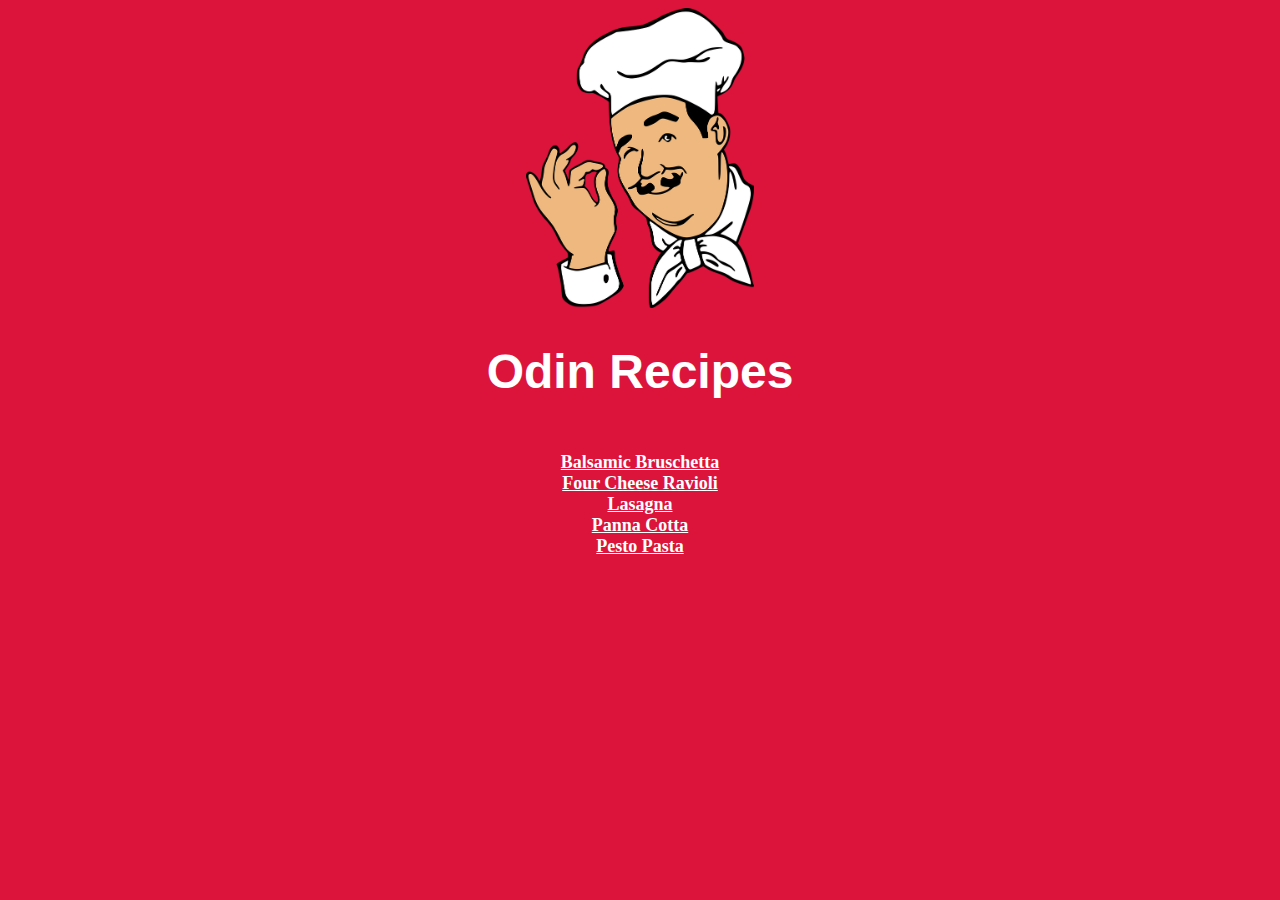
<file: index.html>
<!DOCTYPE html>
<html lang="en">
<head>
    <meta charset="UTF-8">
    <meta http-equiv="X-UA-Compatible" content="IE=edge">
    <meta name="viewport" content="width=device-width, initial-scale=1.0">
    <title>Odin Recipes</title>
    <link rel="stylesheet" href="./style.css">
</head>
<body>
    <img id="chef" src="./images/chef.webp" alt="chef_image">
    <h1>Odin Recipes</h1>
        <ul class="link">
            <li><a href="./recipes/balsamic_bruschetta.html">Balsamic Bruschetta</a></li>
            <li><a href="./recipes/four_cheese_ravioli.html">Four Cheese Ravioli</a></li>
            <li><a href="./recipes/lasagna.html">Lasagna</a></li>
            <li><a href="./recipes/panna_cotta.html">Panna Cotta</a></li>
            <li><a href="./recipes/pesto_pasta.html">Pesto Pasta</a></li>
        </ul>
        
</body>
</html>
</file>
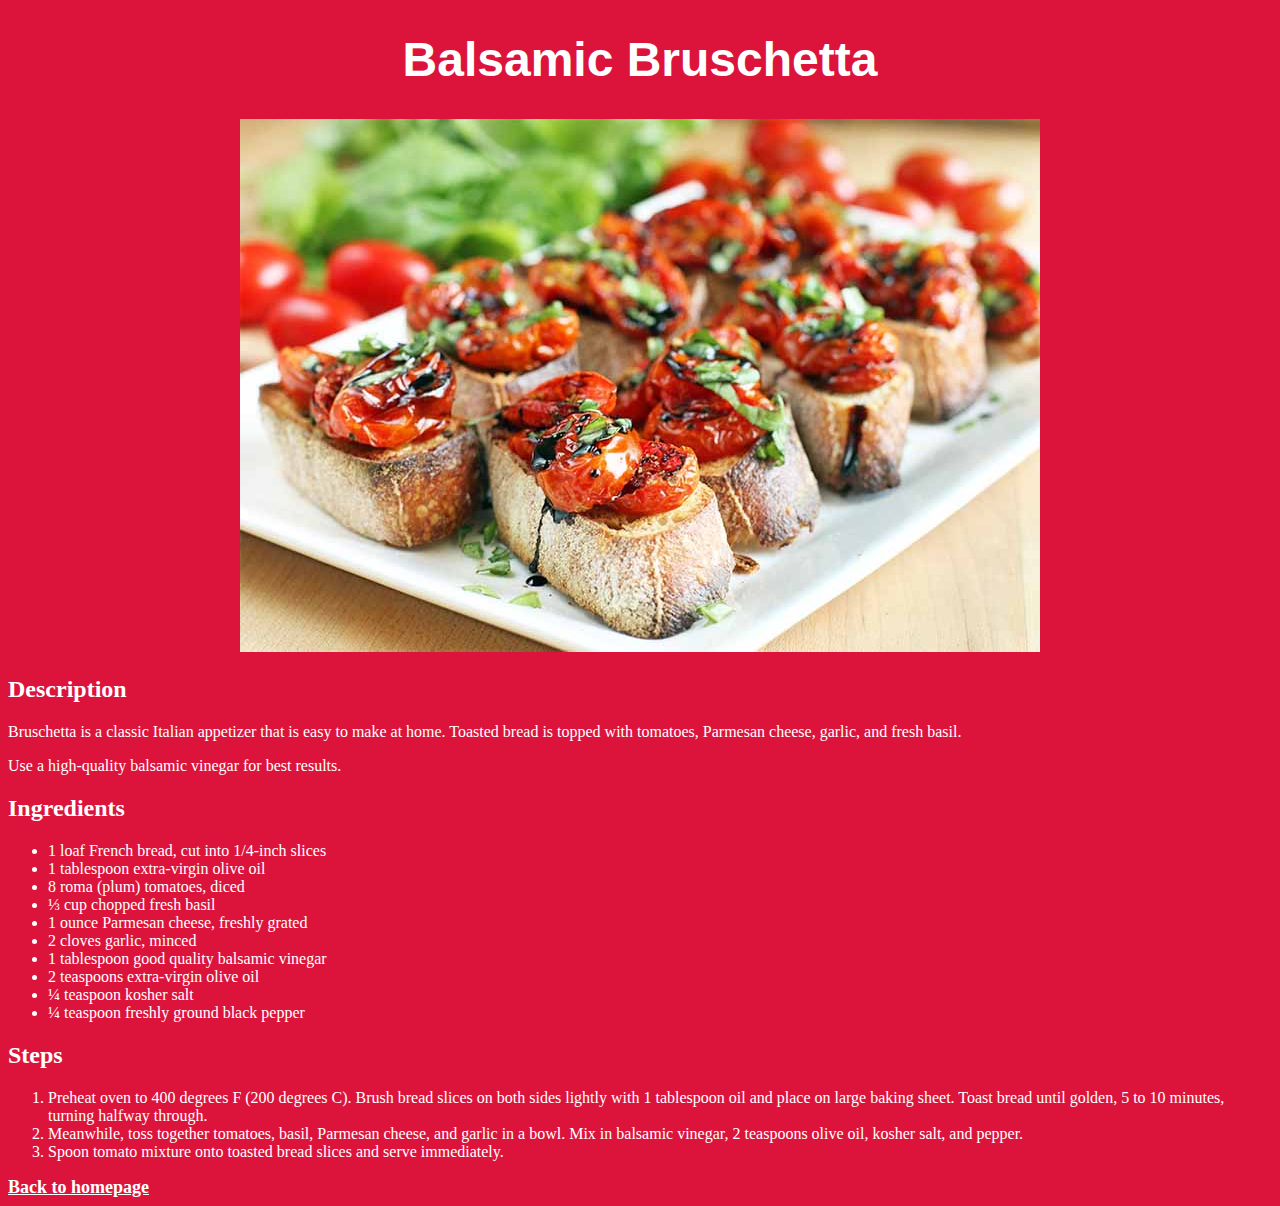
<file: recipes/balsamic_bruschetta.html>
<!DOCTYPE html>
<html lang="en">
<head>
    <meta charset="UTF-8">
    <meta http-equiv="X-UA-Compatible" content="IE=edge">
    <meta name="viewport" content="width=device-width, initial-scale=1.0">
    <title>Balsamic Bruschetta</title>
    <link rel="stylesheet" type="text/css" href="../style.css">
</head>
<body>
    <h1>Balsamic Bruschetta</h1>
    <img src="../images/balsamic_bruschetta.jpg" alt="balsamic_bruschetta_image">
<div class="recipes">    
    <h2>Description</h2>
        <p>Bruschetta is a classic Italian appetizer that is easy to make at home. Toasted bread is topped with tomatoes, Parmesan cheese, garlic, and fresh basil.</p>
        <p>Use a high-quality balsamic vinegar for best results.</p>
    <h2>Ingredients</h2>
        <ul>
            <li>1 loaf French bread, cut into 1/4-inch slices</li>

            <li>1 tablespoon extra-virgin olive oil</li>
            
            <li>8 roma (plum) tomatoes, diced</li>
            
            <li>⅓ cup chopped fresh basil</li>
            
            <li>1 ounce Parmesan cheese, freshly grated</li>
            
            <li>2 cloves garlic, minced</li>
            
            <li>1 tablespoon good quality balsamic vinegar</li>
            
            <li>2 teaspoons extra-virgin olive oil</li>
            
            <li>¼ teaspoon kosher salt</li>
            
            <li>¼ teaspoon freshly ground black pepper</li>
        </ul>
    <h2>Steps</h2>
        <ol>
            <li>Preheat oven to 400 degrees F (200 degrees C). Brush bread slices on both sides lightly with 1 tablespoon oil and place on large baking sheet. Toast bread until golden, 5 to 10 minutes, turning halfway through.</li>
            <li>Meanwhile, toss together tomatoes, basil, Parmesan cheese, and garlic in a bowl. Mix in balsamic vinegar, 2 teaspoons olive oil, kosher salt, and pepper.</li>
            <li>Spoon tomato mixture onto toasted bread slices and serve immediately.</li>
        </ol>
    <a href="../index.html">Back to homepage</a>
</div>
</body>
</html>
</file>
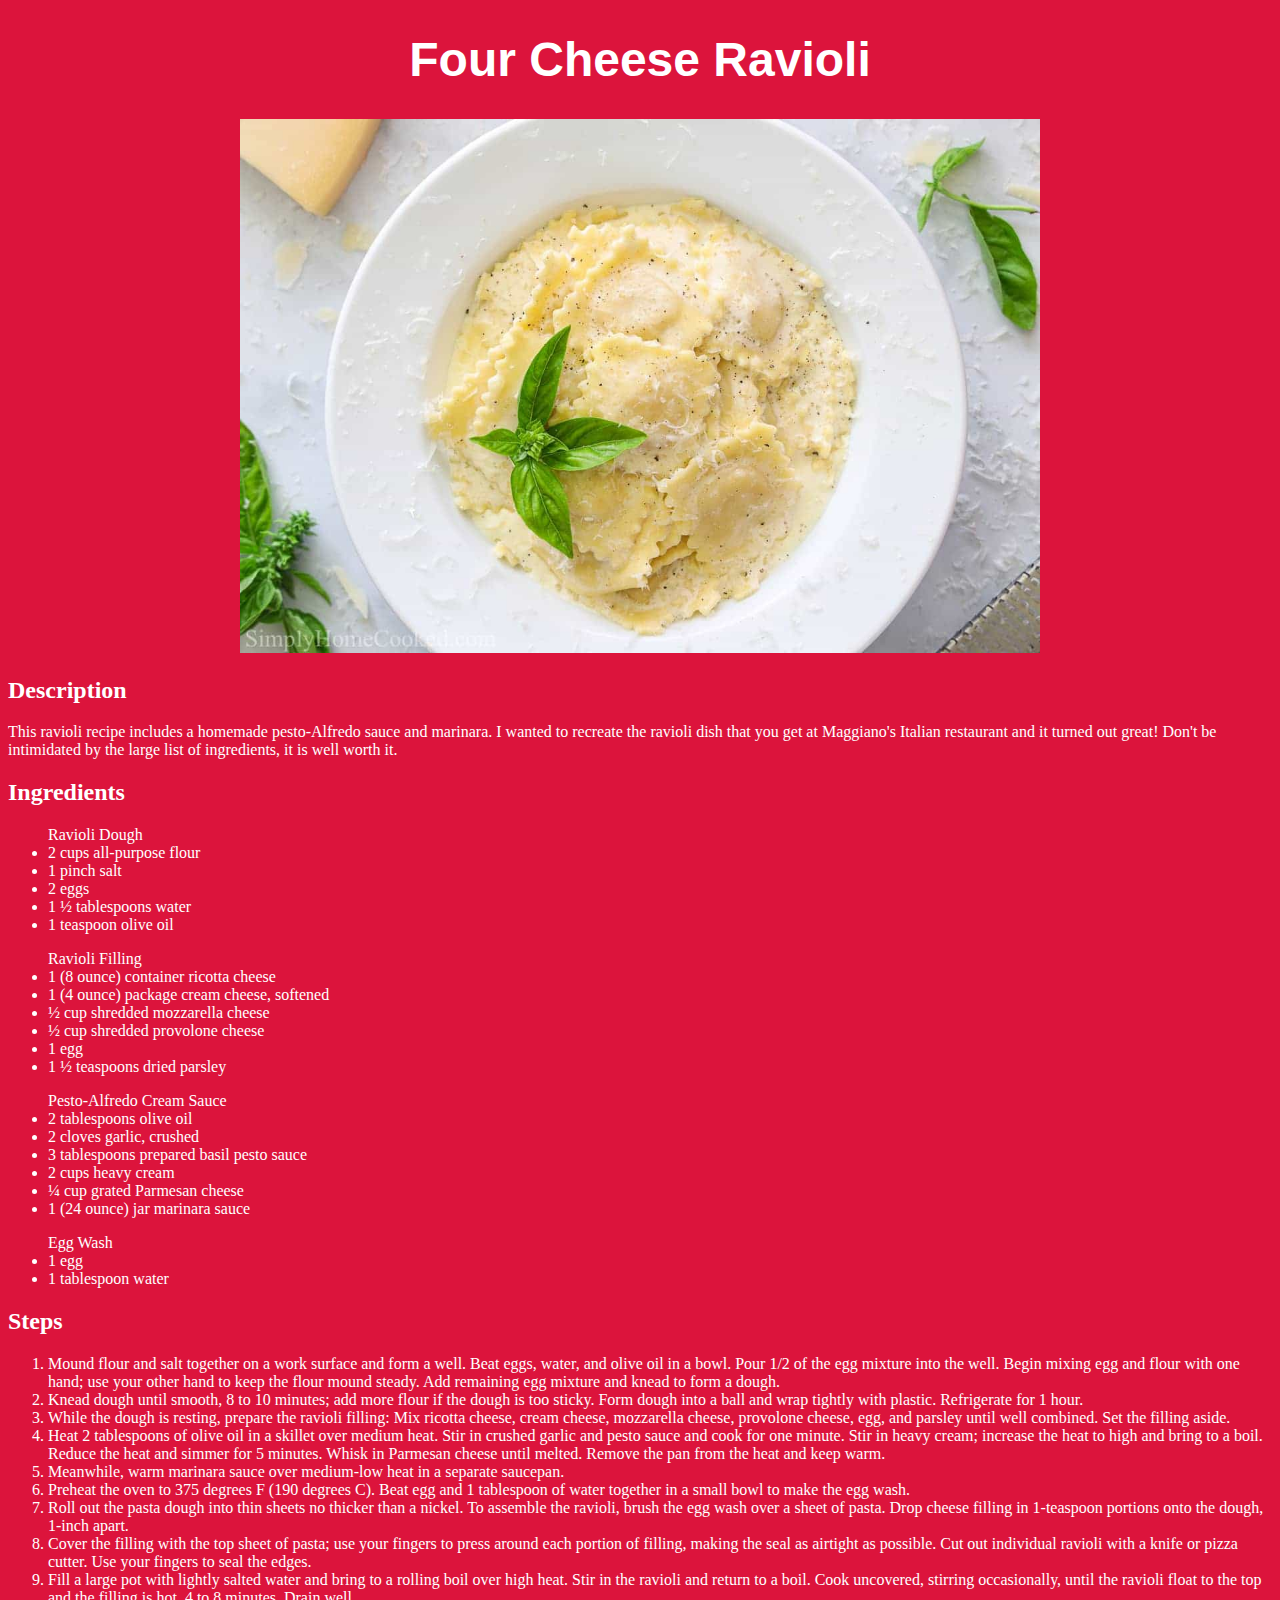
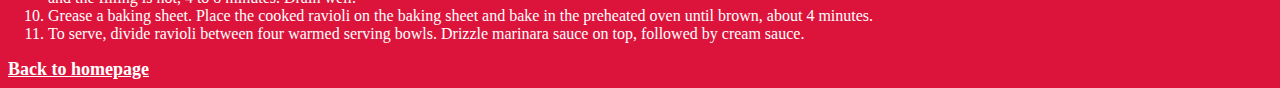
<file: recipes/four_cheese_ravioli.html>
<!DOCTYPE html>
<html lang="en">
<head>
    <meta charset="UTF-8">
    <meta http-equiv="X-UA-Compatible" content="IE=edge">
    <meta name="viewport" content="width=device-width, initial-scale=1.0">
    <title>Four Cheese Ravioli</title>
    <link rel="stylesheet" type="text/css" href="../style.css">
</head>
<body>
    <h1>Four Cheese Ravioli</h1>
    <img id="ravioli" src="../images/four_cheese_ravioli.jpg" alt="four_cheese_ravioli_image">
<div class="recipes">
    <h2>Description</h2>
        <p>This ravioli recipe includes a homemade pesto-Alfredo sauce and marinara. I wanted to recreate the ravioli dish that you get at Maggiano's Italian restaurant and it turned out great! Don't be intimidated by the large list of ingredients, it is well worth it.</p>
    <h2>Ingredients</h2>
        <ul>Ravioli Dough
            <li>2 cups all-purpose flour</li>
            <li>1 pinch salt</li>
            <li>2 eggs</li>
            <li>1 ½ tablespoons water</li>
            <li>1 teaspoon olive oil</li>
        </ul>    
        <ul>Ravioli Filling
            <li>1 (8 ounce) container ricotta cheese</li>
            <li>1 (4 ounce) package cream cheese, softened</li>
            <li>½ cup shredded mozzarella cheese</li>
            <li>½ cup shredded provolone cheese</li>
            <li>1 egg</li>
            <li>1 ½ teaspoons dried parsley</li>
        </ul>
        <ul>Pesto-Alfredo Cream Sauce
            <li>2 tablespoons olive oil</li>
            <li>2 cloves garlic, crushed</li>
            <li>3 tablespoons prepared basil pesto sauce</li>
            <li>2 cups heavy cream</li>
            <li>¼ cup grated Parmesan cheese</li>
            <li>1 (24 ounce) jar marinara sauce</li>
        </ul>
        <ul>Egg Wash
            <li>1 egg</li>
            <li>1 tablespoon water</li>
        </ul>
    <h2>Steps</h2>
        <ol>
            <li>Mound flour and salt together on a work surface and form a well. Beat eggs, water, and olive oil in a bowl. Pour 1/2 of the egg mixture into the well. Begin mixing egg and flour with one hand; use your other hand to keep the flour mound steady. Add remaining egg mixture and knead to form a dough.</li>
            <li>Knead dough until smooth, 8 to 10 minutes; add more flour if the dough is too sticky. Form dough into a ball and wrap tightly with plastic. Refrigerate for 1 hour.</li>
            <li>While the dough is resting, prepare the ravioli filling: Mix ricotta cheese, cream cheese, mozzarella cheese, provolone cheese, egg, and parsley until well combined. Set the filling aside.</li>
            <li>Heat 2 tablespoons of olive oil in a skillet over medium heat. Stir in crushed garlic and pesto sauce and cook for one minute. Stir in heavy cream; increase the heat to high and bring to a boil. Reduce the heat and simmer for 5 minutes. Whisk in Parmesan cheese until melted. Remove the pan from the heat and keep warm.</li>
            <li>Meanwhile, warm marinara sauce over medium-low heat in a separate saucepan.</li>
            <li>Preheat the oven to 375 degrees F (190 degrees C). Beat egg and 1 tablespoon of water together in a small bowl to make the egg wash.</li>
            <li>Roll out the pasta dough into thin sheets no thicker than a nickel. To assemble the ravioli, brush the egg wash over a sheet of pasta. Drop cheese filling in 1-teaspoon portions onto the dough, 1-inch apart.</li>
            <li>Cover the filling with the top sheet of pasta; use your fingers to press around each portion of filling, making the seal as airtight as possible. Cut out individual ravioli with a knife or pizza cutter. Use your fingers to seal the edges.</li>
            <li>Fill a large pot with lightly salted water and bring to a rolling boil over high heat. Stir in the ravioli and return to a boil. Cook uncovered, stirring occasionally, until the ravioli float to the top and the filling is hot, 4 to 8 minutes. Drain well.</li>
            <li>Grease a baking sheet. Place the cooked ravioli on the baking sheet and bake in the preheated oven until brown, about 4 minutes.</li>
            <li>To serve, divide ravioli between four warmed serving bowls. Drizzle marinara sauce on top, followed by cream sauce.</li>
        </ol>
    <a href="../index.html">Back to homepage</a>
</div>
</body>
</html>
</file>
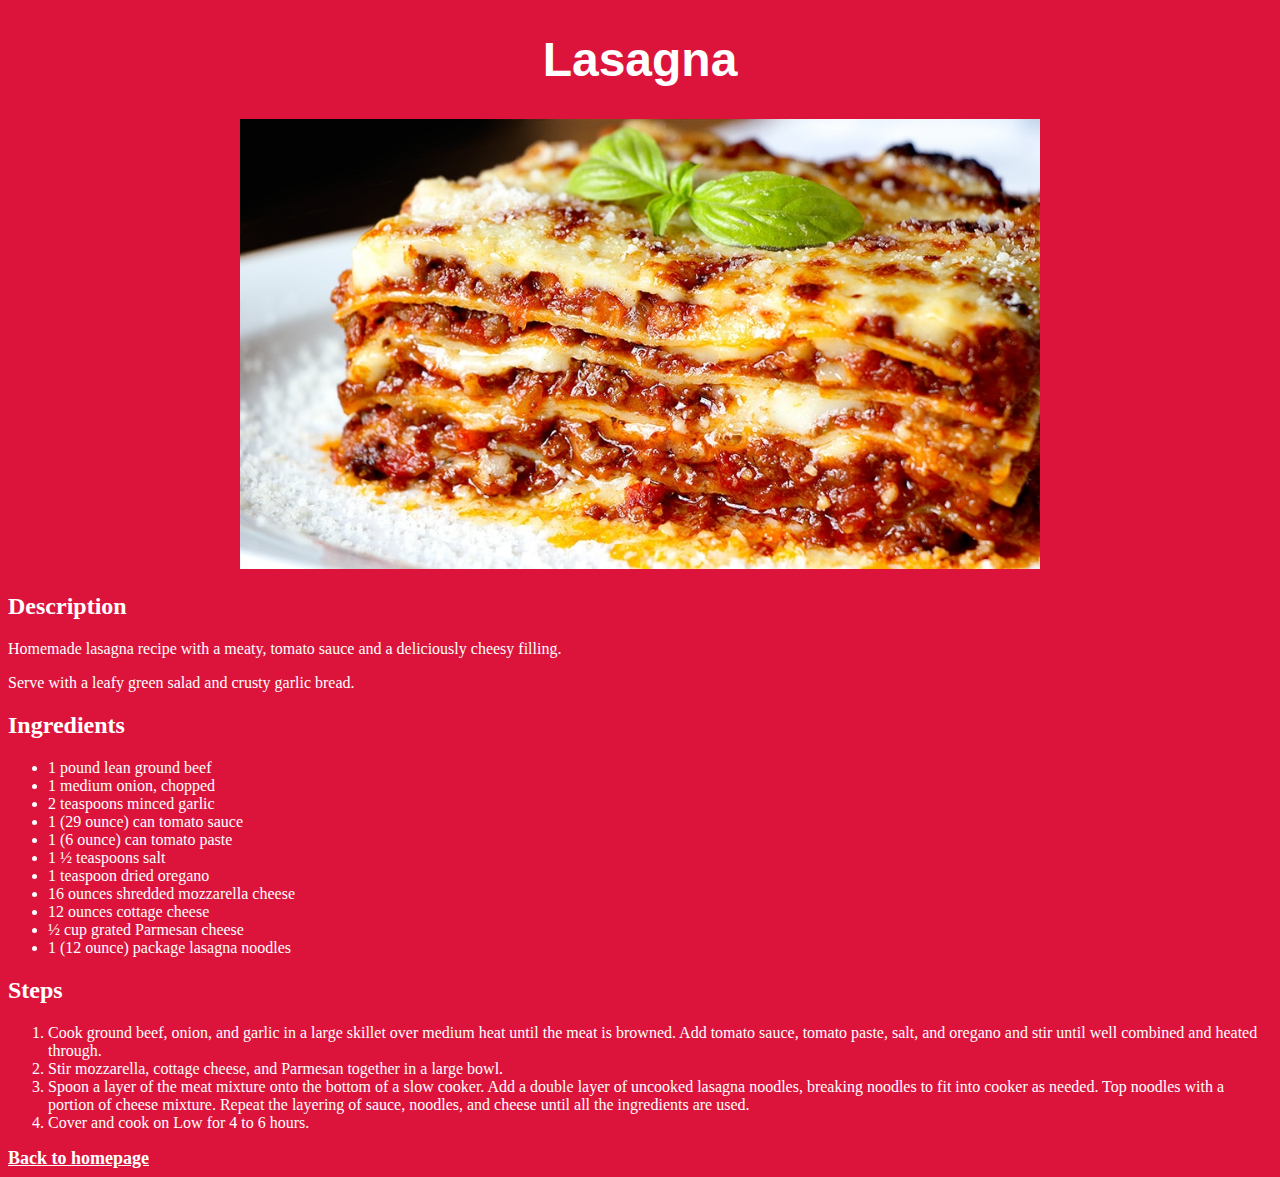
<file: recipes/lasagna.html>
<!DOCTYPE html>
<html lang="en">
<head>
    <meta charset="UTF-8">
    <meta http-equiv="X-UA-Compatible" content="IE=edge">
    <meta name="viewport" content="width=device-width, initial-scale=1.0">
    <title>Lasagna</title>
    <link rel="stylesheet" type="text/css" href="../style.css">
</head>
<body>
    <h1>Lasagna</h1>
    <img id="lasagna" src="../images/lasagna.jpg" alt="lasagna_image">
<div class="recipes">
    <h2>Description</h2>
        <p>Homemade lasagna recipe with a meaty, tomato sauce and a deliciously cheesy filling.</p>
        <p>Serve with a leafy green salad and crusty garlic bread.</p>
    <h2>Ingredients</h2>
        <ul>
            <li>1 pound lean ground beef</li>
            <li>1 medium onion, chopped</li>
            <li>2 teaspoons minced garlic</li>
            <li>1 (29 ounce) can tomato sauce</li>
            <li>1 (6 ounce) can tomato paste</li>
            <li>1 ½ teaspoons salt</li>
            <li>1 teaspoon dried oregano</li>
            <li>16 ounces shredded mozzarella cheese</li>
            <li>12 ounces cottage cheese</li>
            <li>½ cup grated Parmesan cheese</li>
            <li>1 (12 ounce) package lasagna noodles</li>
        </ul>
    <h2>Steps</h2>
        <ol>
            <li>Cook ground beef, onion, and garlic in a large skillet over medium heat until the meat is browned. Add tomato sauce, tomato paste, salt, and oregano and stir until well combined and heated through.</li>
            <li>Stir mozzarella, cottage cheese, and Parmesan together in a large bowl.</li>
            <li>Spoon a layer of the meat mixture onto the bottom of a slow cooker. Add a double layer of uncooked lasagna noodles, breaking noodles to fit into cooker as needed. Top noodles with a portion of cheese mixture. Repeat the layering of sauce, noodles, and cheese until all the ingredients are used.</li>
            <li>Cover and cook on Low for 4 to 6 hours.</li>
        </ol>
    <a href="../index.html">Back to homepage</a>
</div>
</body>
</html>
</file>
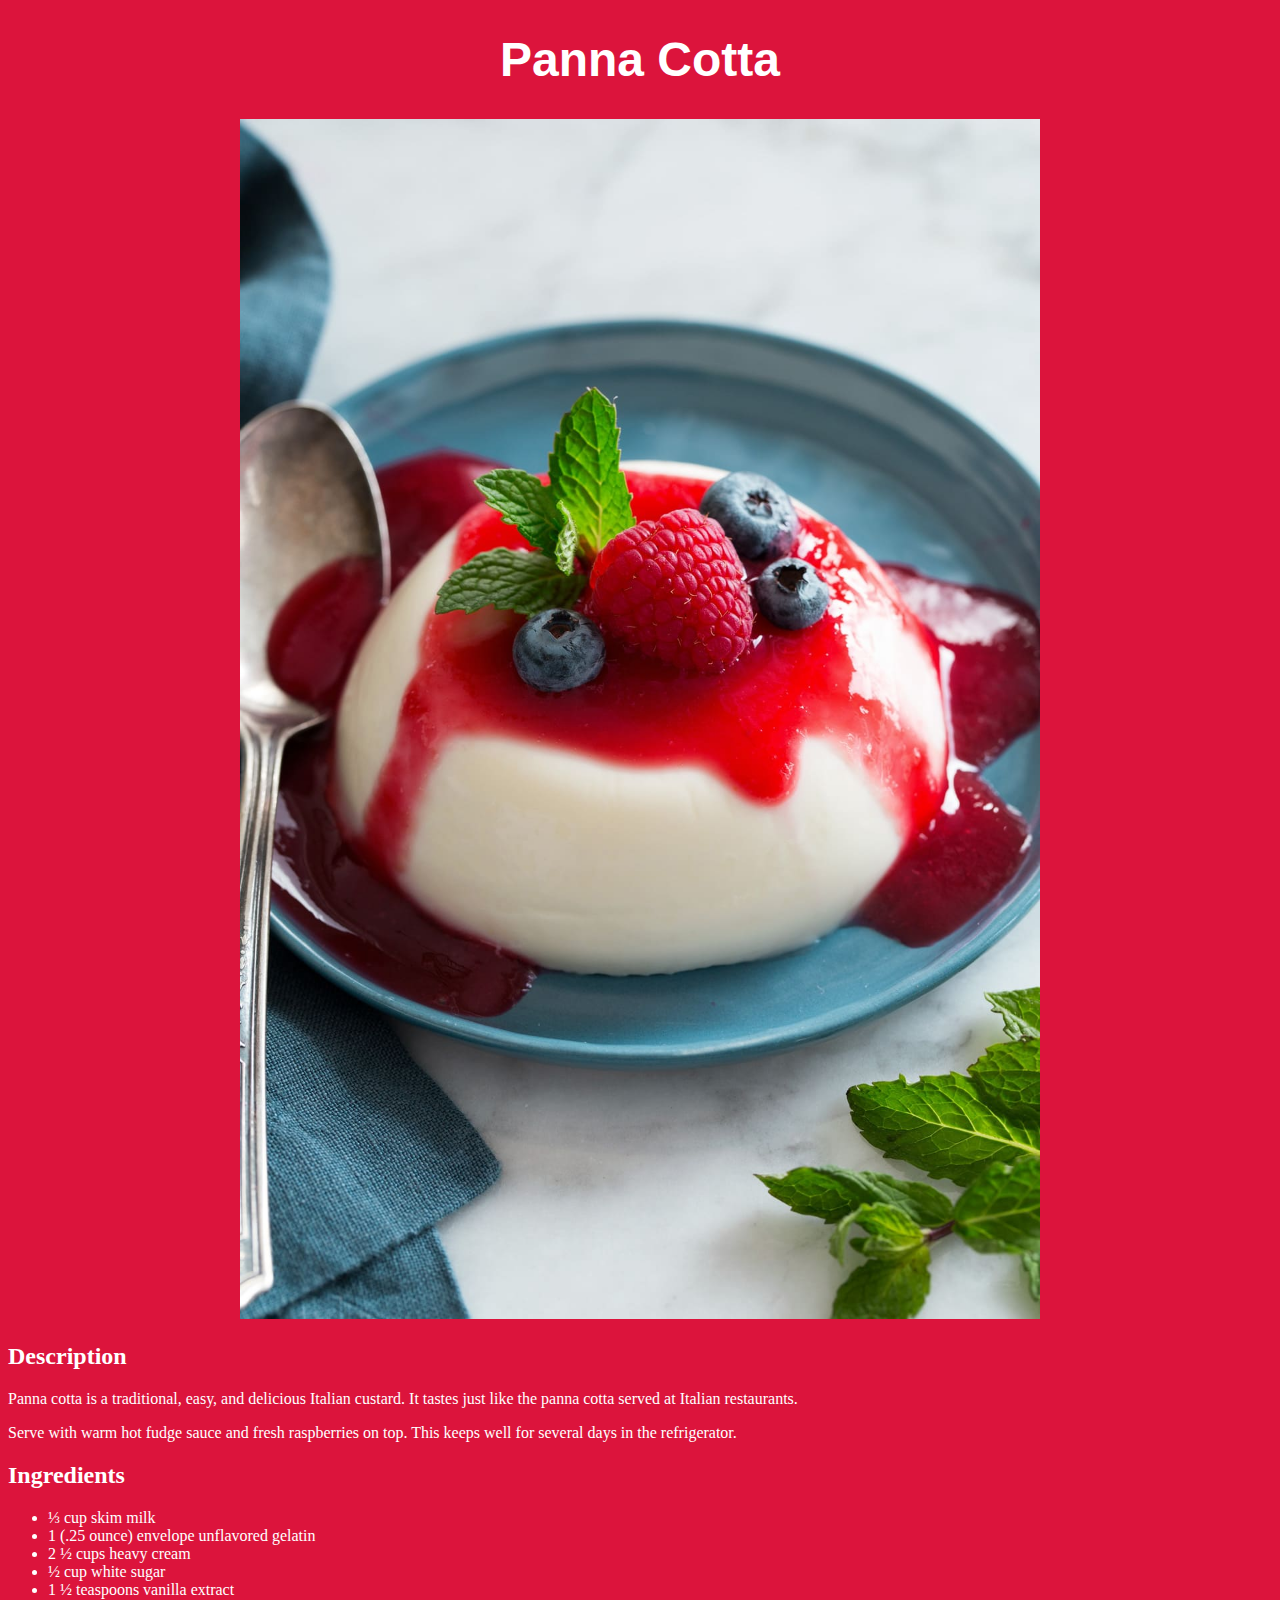
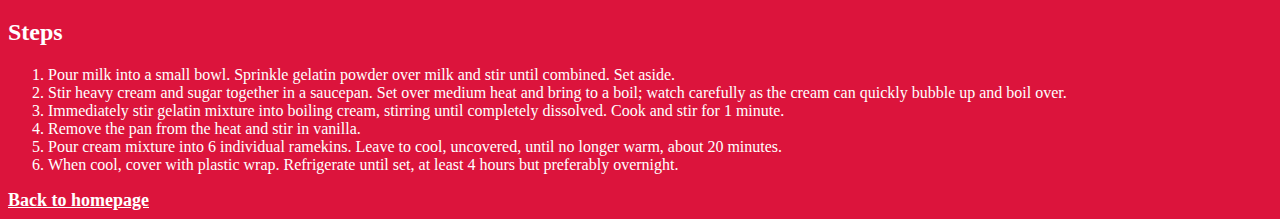
<file: recipes/panna_cotta.html>
<!DOCTYPE html>
<html lang="en">
<head>
    <meta charset="UTF-8">
    <meta http-equiv="X-UA-Compatible" content="IE=edge">
    <meta name="viewport" content="width=device-width, initial-scale=1.0">
    <title>Panna Cotta</title>
    <link rel="stylesheet" type="text/css" href="../style.css">
</head>
<body>
    <h1>Panna Cotta</h1>
    <img id="panna_cotta" src="../images/panna_cotta.jpg" alt="panna_cotta_image">
<div class="recipes">
    <h2>Description</h2>
        <p>Panna cotta is a traditional, easy, and delicious Italian custard. It tastes just like the panna cotta served at Italian restaurants.</p>
        <p>Serve with warm hot fudge sauce and fresh raspberries on top. This keeps well for several days in the refrigerator.</p>
    <h2>Ingredients</h2>
        <ul>
            <li>⅓ cup skim milk</li>
            <li>1 (.25 ounce) envelope unflavored gelatin</li>
            <li>2 ½ cups heavy cream</li>
            <li>½ cup white sugar</li>
            <li>1 ½ teaspoons vanilla extract</li>
        </ul>
    <h2>Steps</h2>
        <ol>
            <li>Pour milk into a small bowl. Sprinkle gelatin powder over milk and stir until combined. Set aside.</li>
            <li>Stir heavy cream and sugar together in a saucepan. Set over medium heat and bring to a boil; watch carefully as the cream can quickly bubble up and boil over.</li>
            <li>Immediately stir gelatin mixture into boiling cream, stirring until completely dissolved. Cook and stir for 1 minute.</li>
            <li>Remove the pan from the heat and stir in vanilla.</li>
            <li>Pour cream mixture into 6 individual ramekins. Leave to cool, uncovered, until no longer warm, about 20 minutes.</li>
            <li>When cool, cover with plastic wrap. Refrigerate until set, at least 4 hours but preferably overnight.</li>
        </ol>
    <a href="../index.html">Back to homepage</a>
</div>
</body>
</html>
</file>
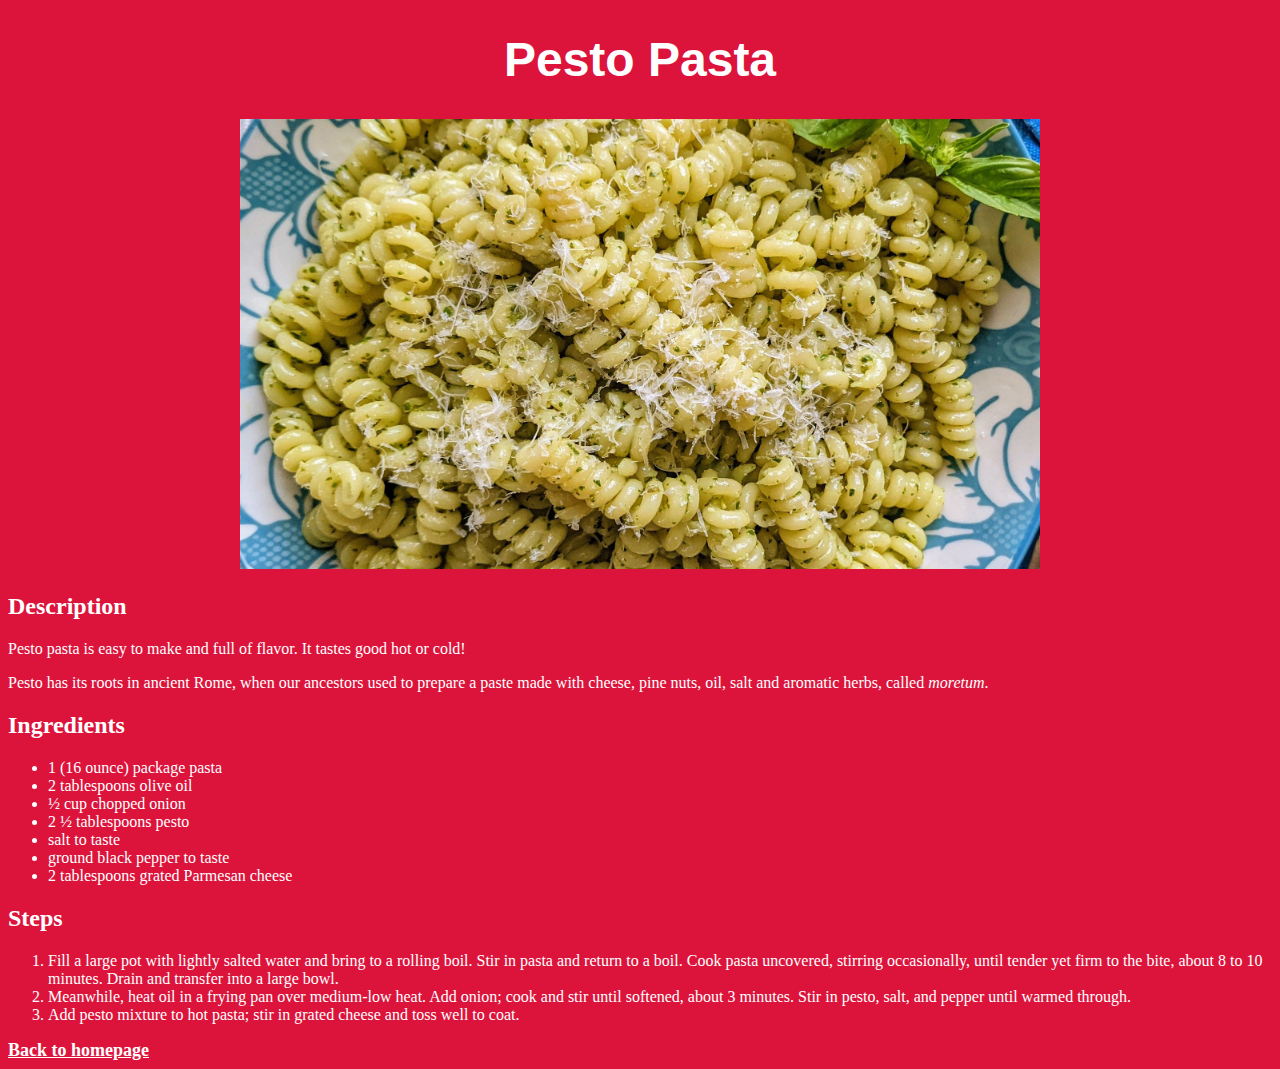
<file: recipes/pesto_pasta.html>
<!DOCTYPE html>
<html lang="en">
<head>
    <meta charset="UTF-8">
    <meta http-equiv="X-UA-Compatible" content="IE=edge">
    <meta name="viewport" content="width=device-width, initial-scale=1.0">
    <title>Pesto Pasta</title>
    <link rel="stylesheet" type="text/css" href="../style.css">
</head>
<body>
    <h1>Pesto Pasta</h1>
    <img id="pesto" src="../images/pesto_pasta.jpg" alt="pesto_pasta_image">
<div class="recipes">
    <h2>Description</h2>
        <p>Pesto pasta is easy to make and full of flavor. It tastes good hot or cold!</p>
        <p>Pesto has its roots in ancient Rome, when our ancestors used to prepare a paste made with cheese, pine nuts, oil, salt and aromatic herbs, called <i>moretum</i>.</p>
    <h2>Ingredients</h2>
        <ul>
            <li>1 (16 ounce) package pasta</li>
            <li>2 tablespoons olive oil</li>
            <li>½ cup chopped onion</li>
            <li>2 ½ tablespoons pesto</li>
            <li>salt to taste</li>
            <li>ground black pepper to taste</li>
            <li>2 tablespoons grated Parmesan cheese</li>
        </ul>
    <h2>Steps</h2>
        <ol>
            <li>Fill a large pot with lightly salted water and bring to a rolling boil. Stir in pasta and return to a boil. Cook pasta uncovered, stirring occasionally, until tender yet firm to the bite, about 8 to 10 minutes. Drain and transfer into a large bowl.</li>
            <li>Meanwhile, heat oil in a frying pan over medium-low heat. Add onion; cook and stir until softened, about 3 minutes. Stir in pesto, salt, and pepper until warmed through.</li>
            <li>Add pesto mixture to hot pasta; stir in grated cheese and toss well to coat.</li>
        </ol>
    <a href="../index.html">Back to homepage</a>
</div>
</body>
</html>
</file>
<file: style.css>
body{
    background-color: crimson;
    text-align: center;
}

h1 {
    font-size: 48px;
    color: white;
    font-family: Arial, Helvetica, sans-serif;
}

#chef {
    height: 300px;
    width: auto;
}

.link, a {
    color: white;
    font-weight: 700;
    font-family: 'Times New Roman', Times, serif;
    font-size: 18px;
    display:inline;
    
}

.recipes {
    text-align: left;
    color: white;
}

#ravioli, #lasagna, #panna_cotta, #pesto {
    width: 800px;
    height: auto;
}
</file>
